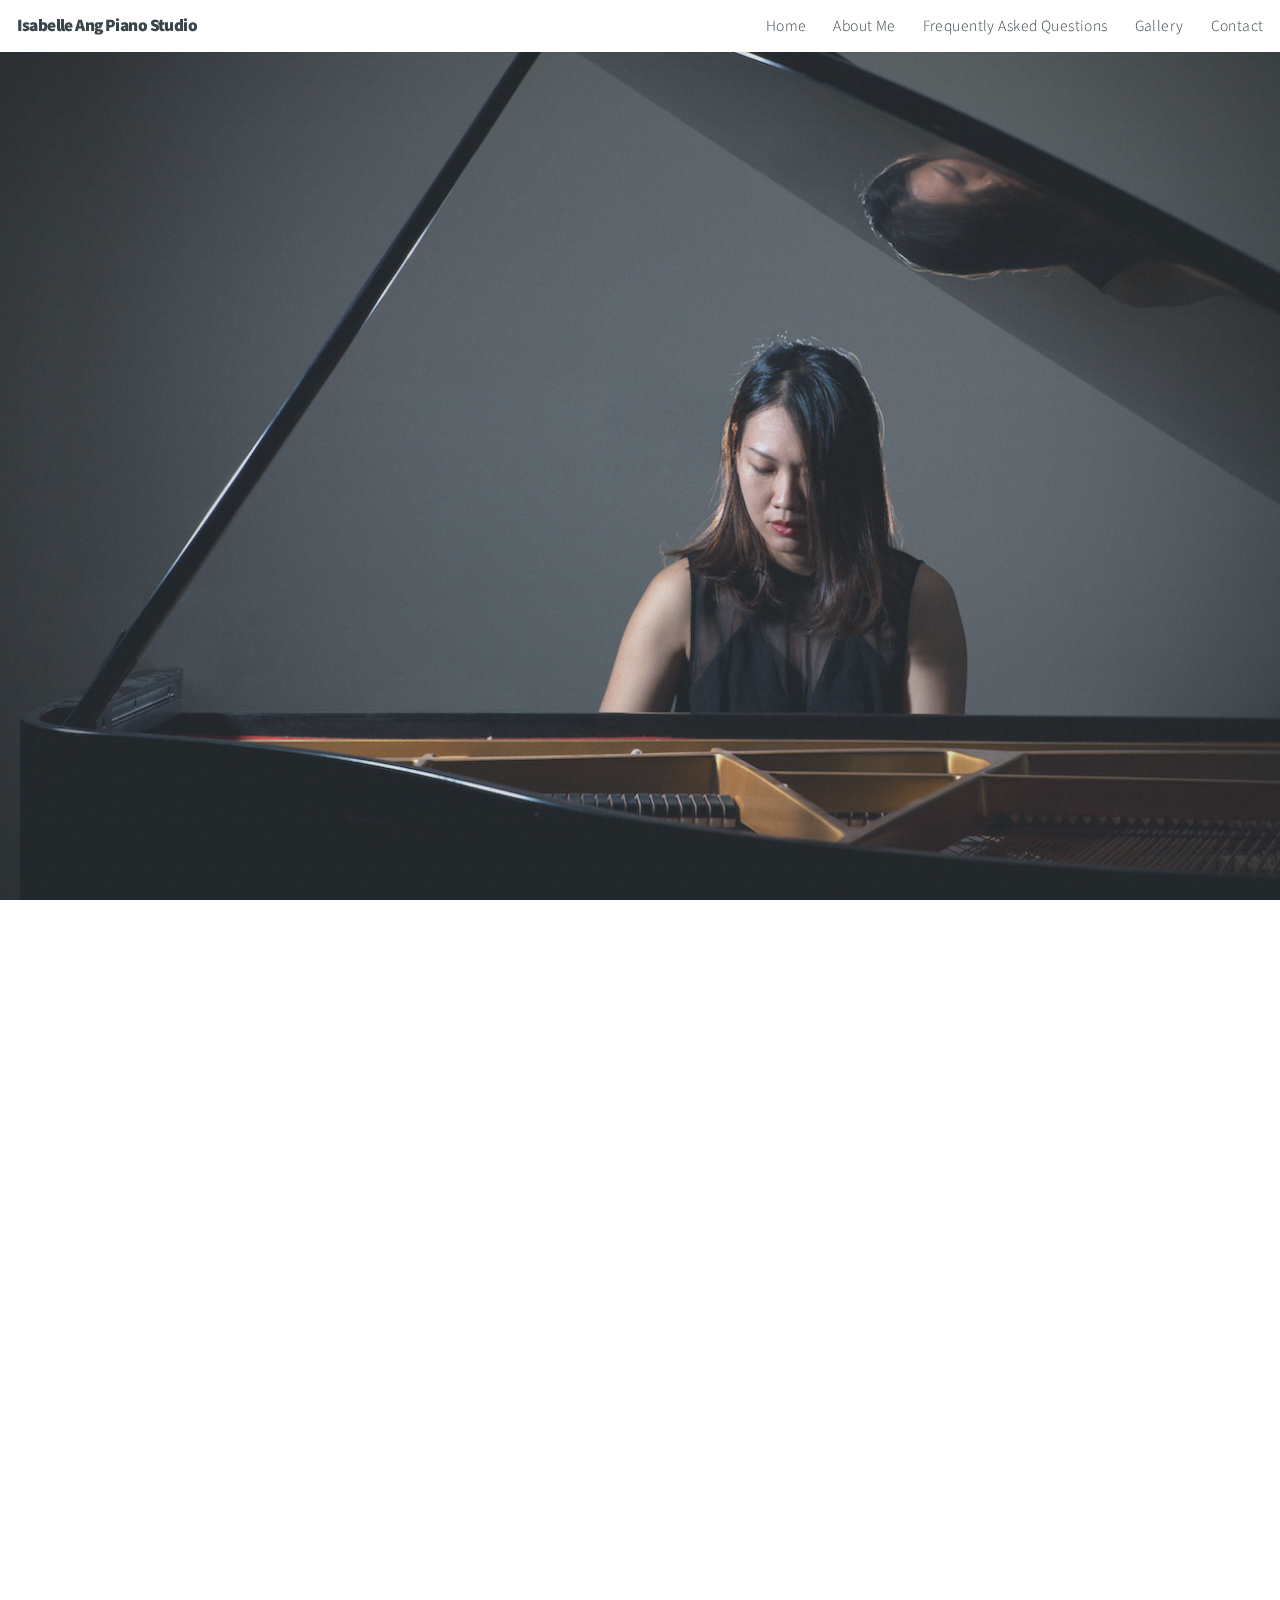
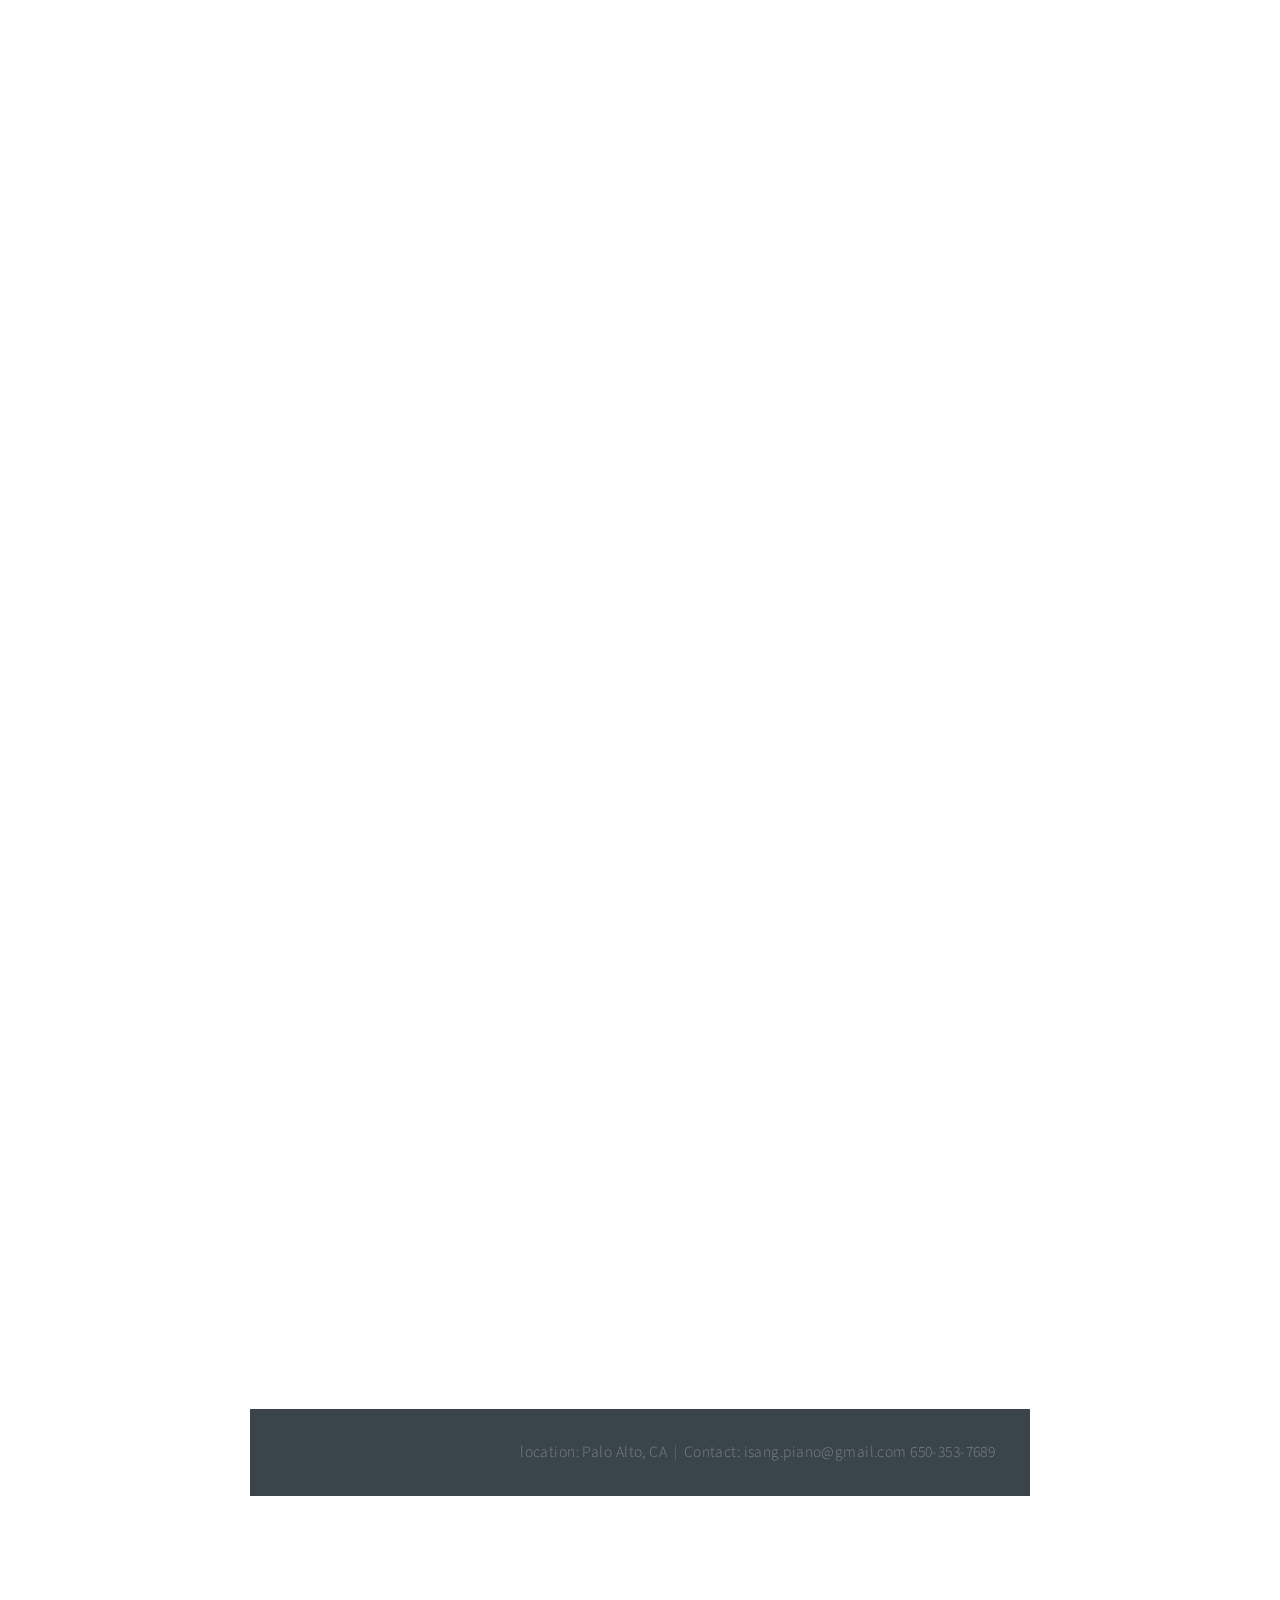
<file: index.html>
<!DOCTYPE HTML>
<!--
	Big Picture by HTML5 UP
	html5up.net | @ajlkn
	Free for personal and commercial use under the CCA 3.0 license (html5up.net/license)
-->
<html>
	<head>
		<meta name="description" content="Isabelle Ang Piano Studio. Locate in 
		Palo Alto, CA." />
		<title>Isabelle Ang Piano Studio</title>
		<meta charset="utf-8" />
		<meta name="viewport" content="width=device-width, initial-scale=1" />
		<!--[if lte IE 8]><script src="assets/js/ie/html5shiv.js"></script><![endif]-->
		<link rel="stylesheet" href="assets/css/main.css" />
		<!--[if lte IE 8]><link rel="stylesheet" href="assets/css/ie8.css" /><![endif]-->
		<!--[if lte IE 9]><link rel="stylesheet" href="assets/css/ie9.css" /><![endif]-->
	</head>
	<body>

		<!-- Header -->
			<header id="header">
				<h1>Isabelle Ang Piano Studio</h1>
				<nav>
					<ul>
						<li><a href="#intro">Home</a></li>
						<li><a href="#one">About Me</a></li>
						<li><a href="#two">Frequently Asked Questions</a></li>
						<li><a href="#work">Gallery</a></li>
						<li><a href="#contact">Contact</a></li>
					</ul>
				</nav>
			</header>

		<!-- Intro -->
			<section id="intro" class="main style1 dark fullscreen">
				<div class="content">
					<header>
						<!-- <h2> Welcome to Isabelle Ang Piano Studio at Palo Alto</h2> -->
						
					</header>
					<p></p>
					
					
 <iframe width="560" height="315" src="https://www.youtube.com/embed/UjYfrsbO3rc" frameborder="0" allowfullscreen></iframe>				
<!--	<footer>
						<a href="#one" class="button style2 down">More</a>
					</footer>
					-->
				</div>
			</section>
			

			
	
					
		<!-- One -->
			<section id="one" class="main style2 right dark fullscreen">
				<div class="content box style2">
					<header>
						<h2>About Me</h2>
					</header>
					<p>I am a dedicated and enthusiastic piano teacher with a Master degree in  Music Education and Piano Performance and over fifteen years of piano teaching experience. My piano studio offers private piano lessons to students of all ages/abilities in Palo Alto, California.

Under my teaching, students experience firsthand that music is a creative art as well as an interpretive art. They learn not only learn how to express themselves through artistic performances of various styles of music, but they also learn how to make their own music through improvisation and composition. If you are looking for top-quality musical instruction that will give the student a life-long understand and appreciation of music, you will find it here!
I’ve been offering comprehensive and affordable private lessons in Palo Alto since 2015. My job is a passion for me, and it brings me joy to be able to share this passion with my students. From day one, they learn important foundational techniques to help them boost their skills and self-esteem. Each one has a unique learning style, and it’s my duty to find out what that is and adapt my lessons accordingly. 
				<a href="#two" class="button style2 down anchored">Next</a>
			</section>

		<!-- Two -->
			<section id="two" class="main style2 left dark fullscreen">
				<div class="content box style2">
					<header>
						<h2>Frequently Asked Questions </h2>
					</header>
					<p>
<p style="font-size:24px;"> How long is your lesson? <p>
Lessons will be held once a week for 30 mins, 45 mins and 60 mins. Students should arrive on time and prepared with all music books needed for the lesson.
<p style="font-size:24px;"> Do you have specific teaching qualifications? <p>
I have a Master degree in Music Education from Penn State University, specialized in early childhood music education. I have a bachelor degree in piano performance from National Taiwan Normal University. I taught in elementary and middle school class before as a music teacher.
<p style="font-size:24px;"> Do you make up for lesson? <p>
When you register for lessons, your timeslot is reserved for you for the following quarter. In the event that student has to miss a lesson because of an emergency or illness, please contact me with as much advance notice as possible. Then a make-up lesson will be scheduled at the earliest possible date.
<p style="font-size:24px;"> What kind of piano is suitable? <p>
Acoustic piano is the best, either upright or grand. Some of my students also use digital piano.
<p style="font-size:24px;"> Do you have group class or studio recital? <p>
Yes, and it is an excited time for students! There will be a recital and studio group lesson offer every school year. Students are encouraged to participate to demonstrate their learning progress and to share their music with friends and family members.
<p style="font-size:24px;"> Please contact me if you have any questions.</p>
				</div>
				<a href="#work" class="button style2 down anchored">Next</a>
			</section>

		<!-- Work -->
			<section id="work" class="main style3 primary">
				<div class="content">
					<header>
						<h2>Gallery</h2>
						
						<p></p>

					<!-- Gallery  -->
						<div class="gallery">
							<article class="from-left">
								<a href="images/fulls/c1.jpg" class="image fit"><img src="images/fulls/c1.jpg"  alt="" /></a>
							</article>
							<article class="from-right">
								<a href="images/fulls/c2.jpg" class="image fit"><img src="images/fulls/c2.jpg" title="" alt="" /></a>
							</article>
							<article class="from-left">
								<a href="images/fulls/c3.jpg" class="image fit"><img src="images/fulls/c3.jpg" title="" alt="" /></a>
							</article>
							<article class="from-right">
								<a href="images/fulls/c4.jpg" class="image fit"><img src="images/fulls/c4.jpg" title="" alt="" /></a>
							</article>
							<article class="from-left">
								<a href="images/fulls/c5.jpg" class="image fit"><img src="images/fulls/c5.jpg" title="" alt="" /></a>
							</article>
							<article class="from-right">
								<a href="images/fulls/c6.jpg" class="image fit"><img src="images/fulls/c6.jpg" title="" alt="" /></a>
							</article>
							<article class="from-left">
								<a href="images/fulls/c7.jpg" class="image fit"><img src="images/fulls/c7.jpg" title="" alt="" /></a>
							</article>
							
							<article class="from-right">
								<a href="images/fulls/c8.jpg" class="image fit"><img src="images/fulls/c8.jpg" title="" alt="" /></a>
							</article>
							
							<article class="from-left">
								<a href="images/fulls/c9.jpg" class="image fit"><img src="images/fulls/c9.jpg" title="" alt="" /></a>
							</article>
							
							<article class="from-right">
								<a href="images/fulls/c10.jpg" class="image fit"><img src="images/fulls/c10.jpg" title="" alt="" /></a>
							</article>
						
							<article class="from-left">
								<a href="images/fulls/c11.jpg" class="image fit"><img src="images/fulls/c11.jpg" title="" alt="" /></a>
							</article>
						
							<article class="from-right">
								<a href="images/fulls/c12.jpg" class="image fit"><img src="images/fulls/c12.jpg" title="" alt="" /></a>
							</article>

						</div>

				</div>
			</section>

		<!-- Contact -->
			<section id="contact" class="main style3 secondary">
				<div class="content">
					<header>
						<p></p>
						<p></p>
						<p></p>
						<p></p>
					
						<h2><font color="white">Say Hello.<font></h2>

						<p><font color="white">You can reach me at isang.piano@gmail.com Tel: 650-353-7689<font></p>
						
						<p><p>
						<p><p>
											</header>
<!--					<div class="box">
						<form method="post" action="#">
							<div class="field half first"><input type="text" name="name" placeholder="Name" /></div>
							<div class="field half"><input type="email" name="email" placeholder="Email" /></div>
							<div class="field"><textarea name="message" placeholder="Message" rows="6"></textarea></div>
							<ul class="actions">
								<li><input type="submit" value="Send Message" /></li>
							</ul>
						</form>
					</div>
				</div>
			</section>
-->
		<!-- Footer -->
			<footer id="footer">



				<!-- Menu -->
					<ul class="menu">
						<li>location: Palo Alto, CA</li><li>Contact: isang.piano@gmail.com 650-353-7689</li>
					</ul>

			</footer>

		<!-- Scripts -->
			<script src="assets/js/jquery.min.js"></script>
			<script src="assets/js/jquery.poptrox.min.js"></script>
			<script src="assets/js/jquery.scrolly.min.js"></script>
			<script src="assets/js/jquery.scrollex.min.js"></script>
			<script src="assets/js/skel.min.js"></script>
			<script src="assets/js/util.js"></script>
			<!--[if lte IE 8]><script src="assets/js/ie/respond.min.js"></script><![endif]-->
			<script src="assets/js/main.js"></script>

	</body>
<!-- Global site tag (gtag.js) - Google Analytics -->
<script async src="https://www.googletagmanager.com/gtag/js?id=UA-112300754-1"></script>
<script>
  window.dataLayer = window.dataLayer || [];
  function gtag(){dataLayer.push(arguments);}
  gtag('js', new Date());

  gtag('config', 'UA-112300754-1');
</script>
</html>
</file>
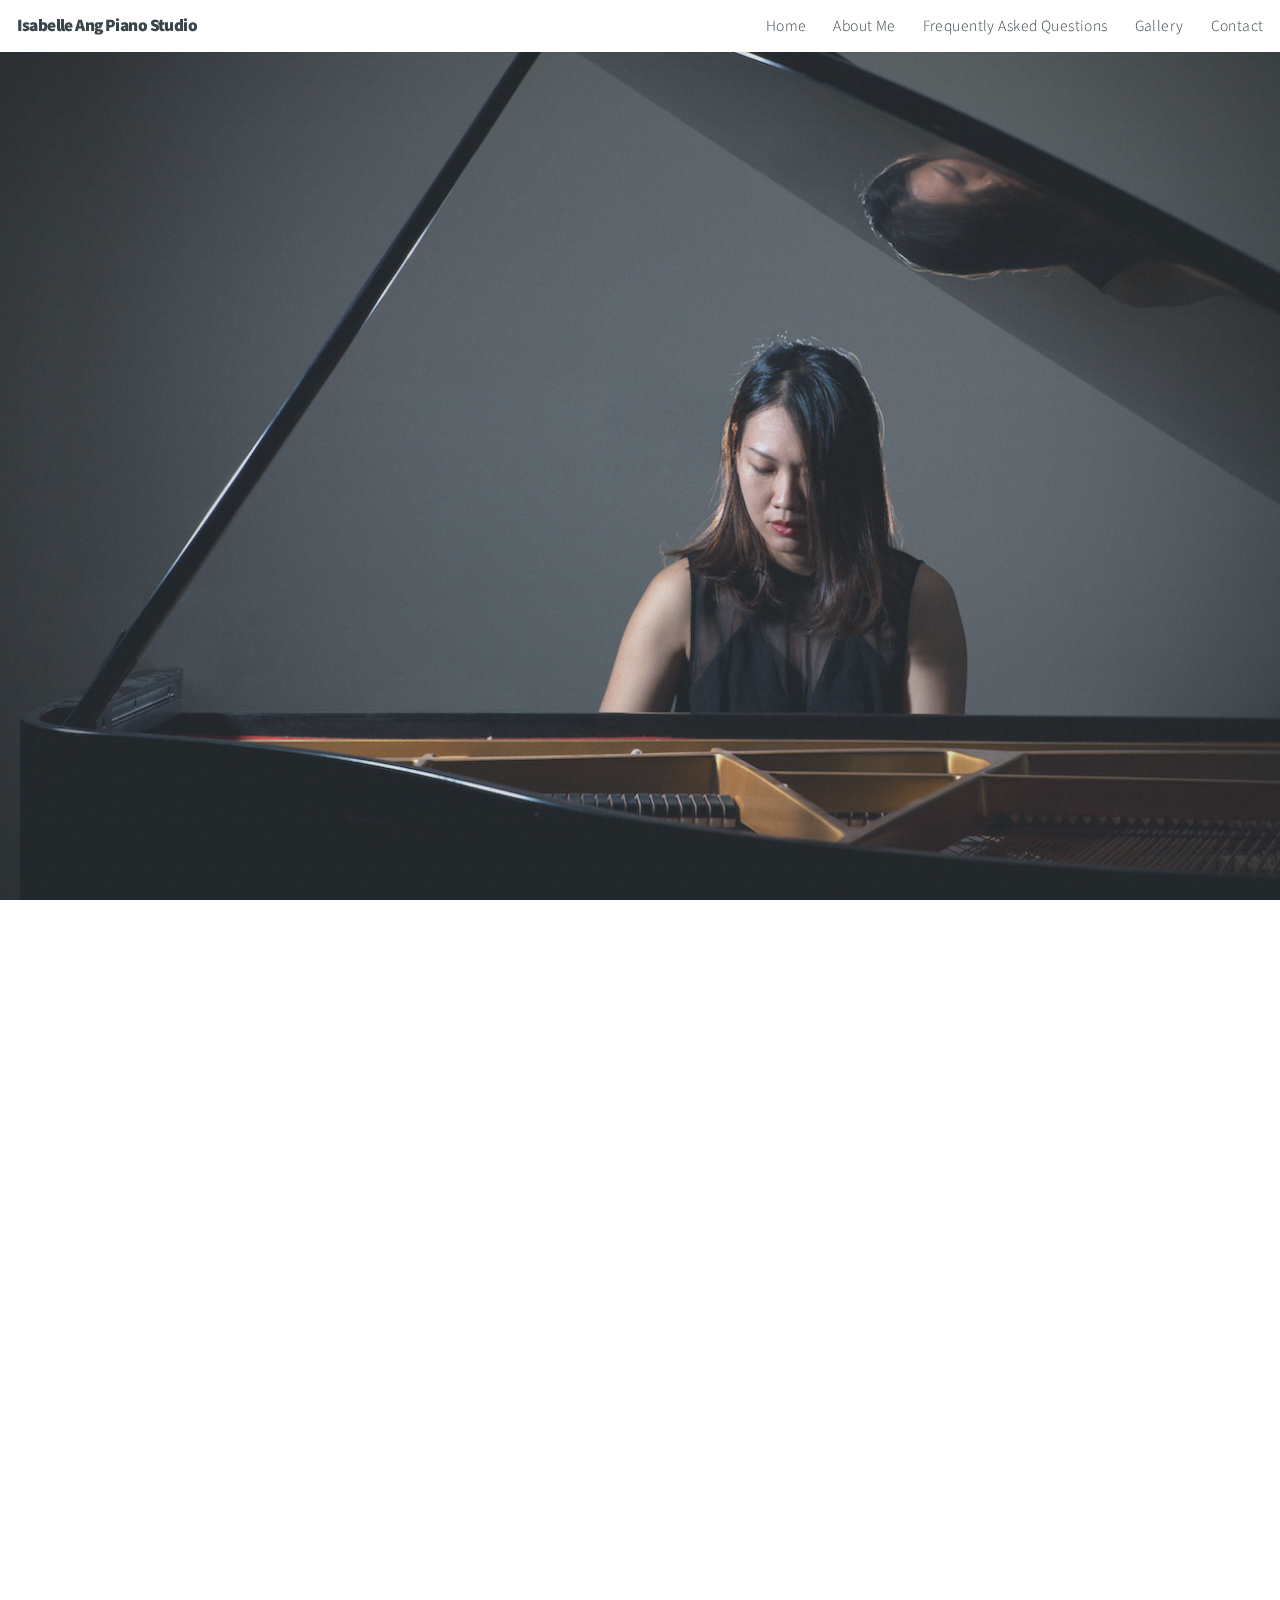
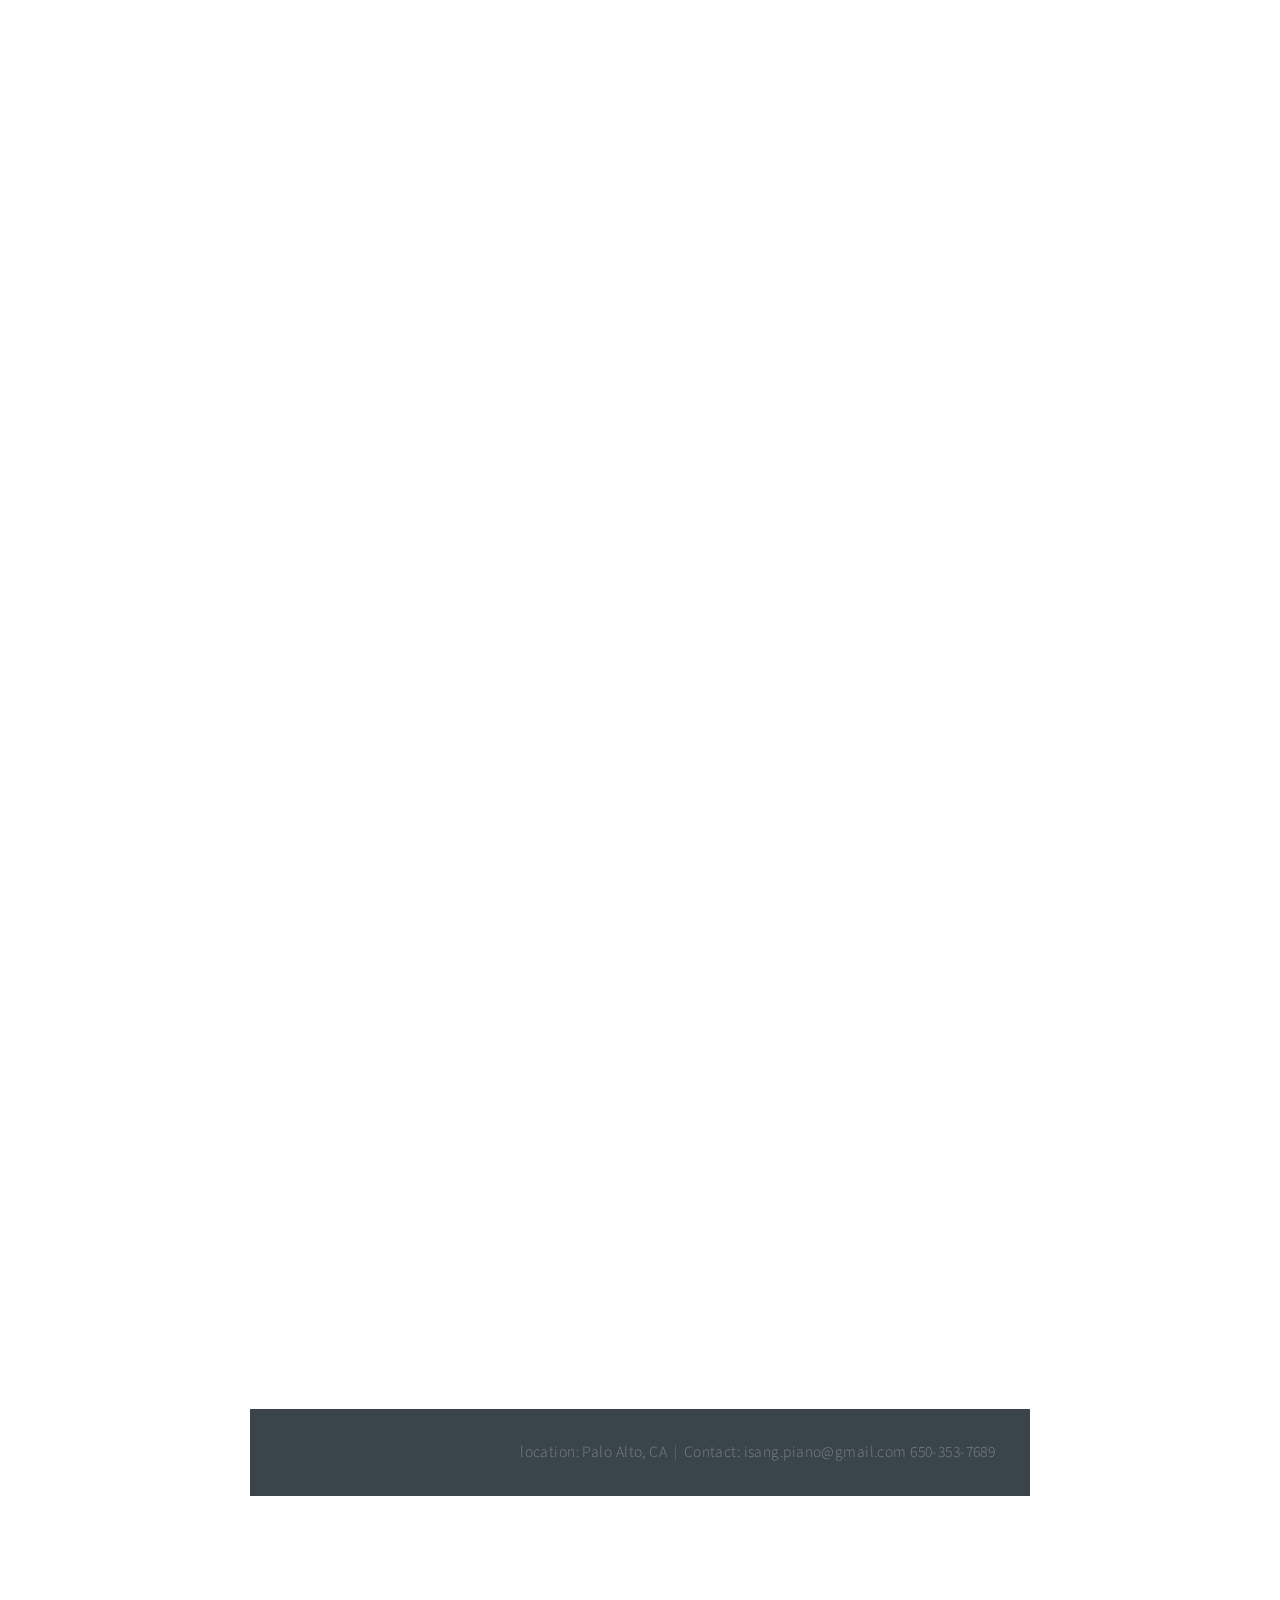
<file: index1.html>
<!DOCTYPE HTML>
<!--
	Big Picture by HTML5 UP
	html5up.net | @ajlkn
	Free for personal and commercial use under the CCA 3.0 license (html5up.net/license)
-->
<html>
	<head>
		<title>Isabelle Ang Piano Studio</title>
		<meta charset="utf-8" />
		<meta name="viewport" content="width=device-width, initial-scale=1" />
		<!--[if lte IE 8]><script src="assets/js/ie/html5shiv.js"></script><![endif]-->
		<link rel="stylesheet" href="assets/css/main.css" />
		<!--[if lte IE 8]><link rel="stylesheet" href="assets/css/ie8.css" /><![endif]-->
		<!--[if lte IE 9]><link rel="stylesheet" href="assets/css/ie9.css" /><![endif]-->
	</head>
	<body>

		<!-- Header -->
			<header id="header">
				<h1>Isabelle Ang Piano Studio</h1>
				<nav>
					<ul>
						<li><a href="#intro">Home</a></li>
						<li><a href="#one">About Me</a></li>
						<li><a href="#two">Frequently Asked Questions</a></li>
						<li><a href="#work">Gallery</a></li>
						<li><a href="#contact">Contact</a></li>
					</ul>
				</nav>
			</header>

		<!-- Intro -->
			<section id="intro" class="main style1 dark fullscreen">
				<div class="content">
					<header>
						<!-- <h2> Welcome to Isabelle Ang Piano Studio at Palo Alto</h2> -->
						
					</header>
					<p></p>
					
					
 <iframe width="560" height="315" src="https://www.youtube.com/embed/UjYfrsbO3rc" frameborder="0" allowfullscreen></iframe>				
<!--	<footer>
						<a href="#one" class="button style2 down">More</a>
					</footer>
					-->
				</div>
			</section>
			

			
	
					
		<!-- One -->
			<section id="one" class="main style2 right dark fullscreen">
				<div class="content box style2">
					<header>
						<h2>About Me</h2>
					</header>
					<p>I am a dedicated and enthusiastic piano teacher with a Master degree in  Music Education and Piano Performance and over fifteen years of piano teaching experience. My piano studio offers private piano lessons to students of all ages/abilities in Palo Alto, California.

Under my teaching, students experience firsthand that music is a creative art as well as an interpretive art. They learn not only learn how to express themselves through artistic performances of various styles of music, but they also learn how to make their own music through improvisation and composition. If you are looking for top-quality musical instruction that will give the student a life-long understand and appreciation of music, you will find it here!
I’ve been offering comprehensive and affordable private lessons in Palo Alto since 2015. My job is a passion for me, and it brings me joy to be able to share this passion with my students. From day one, they learn important foundational techniques to help them boost their skills and self-esteem. Each one has a unique learning style, and it’s my duty to find out what that is and adapt my lessons accordingly. 
				<a href="#two" class="button style2 down anchored">Next</a>
			</section>

		<!-- Two -->
			<section id="two" class="main style2 left dark fullscreen">
				<div class="content box style2">
					<header>
						<h2>Frequently Asked Questions </h2>
					</header>
					<p>
<p style="font-size:24px;"> How long is your lesson? <p>
Lessons will be held once a week for 30 mins, 45 mins and 60 mins. Students should arrive on time and prepared with all music books needed for the lesson.
<p style="font-size:24px;"> Do you have specific teaching qualifications? <p>
I have a Master degree in Music Education from Penn State University, specialized in early childhood music education. I have a bachelor degree in piano performance from National Taiwan Normal University. I taught in elementary and middle school class before as a music teacher.
<p style="font-size:24px;"> Do you make up for lesson? <p>
When you register for lessons, your timeslot is reserved for you for the following quarter. In the event that student has to miss a lesson because of an emergency or illness, please contact me with as much advance notice as possible. Then a make-up lesson will be scheduled at the earliest possible date.
<p style="font-size:24px;"> What kind of piano is suitable? <p>
Acoustic piano is the best, either upright or grand. Some of my students also use digital piano.
<p style="font-size:24px;"> Do you have group class or studio recital? <p>
Yes, and it is an excited time for students! There will be a recital and studio group lesson offer every school year. Students are encouraged to participate to demonstrate their learning progress and to share their music with friends and family members.
<p style="font-size:24px;"> Please contact me if you have any questions.</p>
				</div>
				<a href="#work" class="button style2 down anchored">Next</a>
			</section>

		<!-- Work -->
			<section id="work" class="main style3 primary">
				<div class="content">
					<header>
						<h2>Gallery</h2>
						
						<p></p>

					<!-- Gallery  -->
						<div class="gallery">
							<article class="from-left">
								<a href="images/fulls/c1.jpg" class="image fit"><img src="images/fulls/c1.jpg"  alt="" /></a>
							</article>
							<article class="from-right">
								<a href="images/fulls/c2.jpg" class="image fit"><img src="images/fulls/c2.jpg" title="" alt="" /></a>
							</article>
							<article class="from-left">
								<a href="images/fulls/c3.jpg" class="image fit"><img src="images/fulls/c3.jpg" title="" alt="" /></a>
							</article>
							<article class="from-right">
								<a href="images/fulls/c4.jpg" class="image fit"><img src="images/fulls/c4.jpg" title="" alt="" /></a>
							</article>
							<article class="from-left">
								<a href="images/fulls/c5.jpg" class="image fit"><img src="images/fulls/c5.jpg" title="" alt="" /></a>
							</article>
							<article class="from-right">
								<a href="images/fulls/c6.jpg" class="image fit"><img src="images/fulls/c6.jpg" title="" alt="" /></a>
							</article>
							<article class="from-right">
								<a href="images/fulls/c7.jpg" class="image fit"><img src="images/fulls/c7.jpg" title="" alt="" /></a>
							</article>
							<article class="from-right">
								<a href="images/fulls/c8.jpg" class="image fit"><img src="images/fulls/c8.jpg" title="" alt="" /></a>
							</article>
							</article>
							<article class="from-right">
								<a href="images/fulls/c9.jpg" class="image fit"><img src="images/fulls/c9.jpg" title="" alt="" /></a>
							</article>
							</article>
							<article class="from-right">
								<a href="images/fulls/c10.jpg" class="image fit"><img src="images/fulls/c10.jpg" title="" alt="" /></a>
							</article>
							</article>
							<article class="from-right">
								<a href="images/fulls/c11.jpg" class="image fit"><img src="images/fulls/c10.jpg" title="" alt="" /></a>
							</article>
							</article>
							<article class="from-right">
								<a href="images/fulls/c10.jpg" class="image fit"><img src="images/fulls/c10.jpg" title="" alt="" /></a>
							</article>

						</div>

				</div>
			</section>

		<!-- Contact -->
			<section id="contact" class="main style3 secondary">
				<div class="content">
					<header>
						<p></p>
						<p></p>
						<p></p>
						<p></p>
					
						<h2><font color="white">Say Hello.<font></h2>

						<p><font color="white">You can reach me at isang.piano@gmail.com Tel: 650-353-7689<font></p>
						
						<p><p>
						<p><p>
											</header>
<!--					<div class="box">
						<form method="post" action="#">
							<div class="field half first"><input type="text" name="name" placeholder="Name" /></div>
							<div class="field half"><input type="email" name="email" placeholder="Email" /></div>
							<div class="field"><textarea name="message" placeholder="Message" rows="6"></textarea></div>
							<ul class="actions">
								<li><input type="submit" value="Send Message" /></li>
							</ul>
						</form>
					</div>
				</div>
			</section>
-->
		<!-- Footer -->
			<footer id="footer">



				<!-- Menu -->
					<ul class="menu">
						<li>location: Palo Alto, CA</li><li>Contact: isang.piano@gmail.com 650-353-7689</li>
					</ul>

			</footer>

		<!-- Scripts -->
			<script src="assets/js/jquery.min.js"></script>
			<script src="assets/js/jquery.poptrox.min.js"></script>
			<script src="assets/js/jquery.scrolly.min.js"></script>
			<script src="assets/js/jquery.scrollex.min.js"></script>
			<script src="assets/js/skel.min.js"></script>
			<script src="assets/js/util.js"></script>
			<!--[if lte IE 8]><script src="assets/js/ie/respond.min.js"></script><![endif]-->
			<script src="assets/js/main.js"></script>

	</body>
</html>
</file>
<file: assets/css/ie8.css>
/*
	Big Picture by HTML5 UP
	html5up.net | @ajlkn
	Free for personal and commercial use under the CCA 3.0 license (html5up.net/license)
*/

/* Form */

	form input[type="text"],
	form input[type="email"],
	form input[type="password"],
	form select,
	form textarea {
		position: relative;
		-ms-behavior: url("assets/js/ie/PIE.htc");
		border: solid 1px;
	}

/* Button */

	input[type="button"],
	input[type="submit"],
	input[type="reset"],
	.button,
	button {
		position: relative;
		-ms-behavior: url("assets/js/ie/PIE.htc");
	}

		input[type="button"].down,
		input[type="submit"].down,
		input[type="reset"].down,
		.button.down,
		button.down {
			text-indent: 0;
		}

/* Footer */

	#footer {
		color: #fff;
	}

/* Intro */

	#intro {
		-ms-behavior: url("assets/js/ie/backgroundsize.min.htc");
		background: url("../../images/intro.jpg");
		background-size: cover;
	}

		#intro .content {
			position: relative;
			z-index: 1;
		}

		#intro:after {
			content: '';
			background: url("images/overlay.png");
			width: 100%;
			height: 100%;
			position: absolute;
			left: 0;
			top: 0;
		}

/* One */

	#one {
		-ms-behavior: url("assets/js/ie/backgroundsize.min.htc");
		background: url("../../images/one.jpg");
		background-size: cover;
	}

		#one .content {
			position: relative;
			z-index: 1;
		}

		#one.left:before, #one.right:after {
			content: '';
			background: url("images/overlay.png");
			width: 100%;
			height: 100%;
			position: absolute;
			left: 0;
			top: 0;
		}

/* Two */

	#two {
		-ms-behavior: url("assets/js/ie/backgroundsize.min.htc");
		background: url("../../images/two.jpg");
		background-size: cover;
	}

		#two .content {
			position: relative;
			z-index: 1;
		}

		#two.left:before, #two.right:after {
			content: '';
			background: url("images/overlay.png");
			width: 100%;
			height: 100%;
			position: absolute;
			left: 0;
			top: 0;
		}
</file>
<file: assets/css/ie9.css>
/*
	Big Picture by HTML5 UP
	html5up.net | @ajlkn
	Free for personal and commercial use under the CCA 3.0 license (html5up.net/license)
*/

/* Loader */

	body:before, body:after {
		display: none !important;
	}

/* Gallery */

	.gallery:after {
		content: '';
		display: block;
		clear: both;
	}

	.gallery article {
		float: left;
	}

/* Main */

	.main.fullscreen {
		min-height: 0;
	}

	.main.style1 > .content {
		margin: 0 auto;
	}

/* Poptrox */

	.poptrox-popup .loader {
		display: none !important;
	}
</file>
<file: assets/css/main.css>
@import url("https://fonts.googleapis.com/css?family=Source+Sans+Pro:300,900");
@import url("font-awesome.min.css");


/*
	Big Picture by HTML5 UP
	html5up.net | @ajlkn
	Free for personal and commercial use under the CCA 3.0 license (html5up.net/license)
*/

/* Reset */

	html, body, div, span, applet, object, iframe, h1, h2, h3, h4, h5, h6, p, blockquote, pre, a, abbr, acronym, address, big, cite, code, del, dfn, em, img, ins, kbd, q, s, samp, small, strike, strong, sub, sup, tt, var, b, u, i, center, dl, dt, dd, ol, ul, li, fieldset, form, label, legend, table, caption, tbody, tfoot, thead, tr, th, td, article, aside, canvas, details, embed, figure, figcaption, footer, header, hgroup, menu, nav, output, ruby, section, summary, time, mark, audio, video {
		margin: 0;
		padding: 0;
		border: 0;
		font-size: 100%;
		font: inherit;
		vertical-align: baseline;
	}

	article, aside, details, figcaption, figure, footer, header, hgroup, menu, nav, section {
		display: block;
	}

	body {
		line-height: 1;
	}

	ol, ul {
		list-style: none;
	}

	blockquote, q {
		quotes: none;
	}

	blockquote:before, blockquote:after, q:before, q:after {
		content: '';
		content: none;
	}

	table {
		border-collapse: collapse;
		border-spacing: 0;
	}

	body {
		-webkit-text-size-adjust: none;
	}

/* Box Model */

	*, *:before, *:after {
		-moz-box-sizing: border-box;
		-webkit-box-sizing: border-box;
		box-sizing: border-box;
	}

/* Basic */

	@-ms-viewport {
		width: device-width;
	}

	html {
		height: 100%;
	}

	body {
		background: #ffffff;
		height: 100%;
		min-width: 320px;
	}

		body.is-loading *, body.is-loading *:before, body.is-loading *:after {
			-moz-animation: none !important;
			-webkit-animation: none !important;
			-ms-animation: none !important;
			animation: none !important;
			-moz-transition: none !important;
			-webkit-transition: none !important;
			-ms-transition: none !important;
			transition: none !important;
		}

/* Spinner */

	@-moz-keyframes spinner-rotate {
		0% {
			-moz-transform: scale(1) rotate(0deg);
			-webkit-transform: scale(1) rotate(0deg);
			-ms-transform: scale(1) rotate(0deg);
			transform: scale(1) rotate(0deg);
		}

		100% {
			-moz-transform: scale(1) rotate(360deg);
			-webkit-transform: scale(1) rotate(360deg);
			-ms-transform: scale(1) rotate(360deg);
			transform: scale(1) rotate(360deg);
		}
	}

	@-webkit-keyframes spinner-rotate {
		0% {
			-moz-transform: scale(1) rotate(0deg);
			-webkit-transform: scale(1) rotate(0deg);
			-ms-transform: scale(1) rotate(0deg);
			transform: scale(1) rotate(0deg);
		}

		100% {
			-moz-transform: scale(1) rotate(360deg);
			-webkit-transform: scale(1) rotate(360deg);
			-ms-transform: scale(1) rotate(360deg);
			transform: scale(1) rotate(360deg);
		}
	}

	@-ms-keyframes spinner-rotate {
		0% {
			-moz-transform: scale(1) rotate(0deg);
			-webkit-transform: scale(1) rotate(0deg);
			-ms-transform: scale(1) rotate(0deg);
			transform: scale(1) rotate(0deg);
		}

		100% {
			-moz-transform: scale(1) rotate(360deg);
			-webkit-transform: scale(1) rotate(360deg);
			-ms-transform: scale(1) rotate(360deg);
			transform: scale(1) rotate(360deg);
		}
	}

	@keyframes spinner-rotate {
		0% {
			-moz-transform: scale(1) rotate(0deg);
			-webkit-transform: scale(1) rotate(0deg);
			-ms-transform: scale(1) rotate(0deg);
			transform: scale(1) rotate(0deg);
		}

		100% {
			-moz-transform: scale(1) rotate(360deg);
			-webkit-transform: scale(1) rotate(360deg);
			-ms-transform: scale(1) rotate(360deg);
			transform: scale(1) rotate(360deg);
		}
	}

/* Loader */

	@-moz-keyframes spinner-show {
		0% {
			opacity: 0;
		}

		100% {
			opacity: 1;
		}
	}

	@-webkit-keyframes spinner-show {
		0% {
			opacity: 0;
		}

		100% {
			opacity: 1;
		}
	}

	@-ms-keyframes spinner-show {
		0% {
			opacity: 0;
		}

		100% {
			opacity: 1;
		}
	}

	@keyframes spinner-show {
		0% {
			opacity: 0;
		}

		100% {
			opacity: 1;
		}
	}

	@-moz-keyframes spinner-hide {
		0% {
			-moz-transform: scale(1) rotate(0deg);
			-webkit-transform: scale(1) rotate(0deg);
			-ms-transform: scale(1) rotate(0deg);
			transform: scale(1) rotate(0deg);
			color: #e5e6e7;
			z-index: 100001;
		}

		99% {
			-moz-transform: scale(0.5) rotate(360deg);
			-webkit-transform: scale(0.5) rotate(360deg);
			-ms-transform: scale(0.5) rotate(360deg);
			transform: scale(0.5) rotate(360deg);
			color: #e5e6e7;
			z-index: 100001;
		}

		100% {
			-moz-transform: scale(0.5) rotate(360deg);
			-webkit-transform: scale(0.5) rotate(360deg);
			-ms-transform: scale(0.5) rotate(360deg);
			transform: scale(0.5) rotate(360deg);
			color: #e5e6e7;
			z-index: -1;
		}
	}

	@-webkit-keyframes spinner-hide {
		0% {
			-moz-transform: scale(1) rotate(0deg);
			-webkit-transform: scale(1) rotate(0deg);
			-ms-transform: scale(1) rotate(0deg);
			transform: scale(1) rotate(0deg);
			color: #e5e6e7;
			z-index: 100001;
		}

		99% {
			-moz-transform: scale(0.5) rotate(360deg);
			-webkit-transform: scale(0.5) rotate(360deg);
			-ms-transform: scale(0.5) rotate(360deg);
			transform: scale(0.5) rotate(360deg);
			color: #e5e6e7;
			z-index: 100001;
		}

		100% {
			-moz-transform: scale(0.5) rotate(360deg);
			-webkit-transform: scale(0.5) rotate(360deg);
			-ms-transform: scale(0.5) rotate(360deg);
			transform: scale(0.5) rotate(360deg);
			color: #e5e6e7;
			z-index: -1;
		}
	}

	@-ms-keyframes spinner-hide {
		0% {
			-moz-transform: scale(1) rotate(0deg);
			-webkit-transform: scale(1) rotate(0deg);
			-ms-transform: scale(1) rotate(0deg);
			transform: scale(1) rotate(0deg);
			color: #e5e6e7;
			z-index: 100001;
		}

		99% {
			-moz-transform: scale(0.5) rotate(360deg);
			-webkit-transform: scale(0.5) rotate(360deg);
			-ms-transform: scale(0.5) rotate(360deg);
			transform: scale(0.5) rotate(360deg);
			color: #e5e6e7;
			z-index: 100001;
		}

		100% {
			-moz-transform: scale(0.5) rotate(360deg);
			-webkit-transform: scale(0.5) rotate(360deg);
			-ms-transform: scale(0.5) rotate(360deg);
			transform: scale(0.5) rotate(360deg);
			color: #e5e6e7;
			z-index: -1;
		}
	}

	@keyframes spinner-hide {
		0% {
			-moz-transform: scale(1) rotate(0deg);
			-webkit-transform: scale(1) rotate(0deg);
			-ms-transform: scale(1) rotate(0deg);
			transform: scale(1) rotate(0deg);
			color: #e5e6e7;
			z-index: 100001;
		}

		99% {
			-moz-transform: scale(0.5) rotate(360deg);
			-webkit-transform: scale(0.5) rotate(360deg);
			-ms-transform: scale(0.5) rotate(360deg);
			transform: scale(0.5) rotate(360deg);
			color: #e5e6e7;
			z-index: 100001;
		}

		100% {
			-moz-transform: scale(0.5) rotate(360deg);
			-webkit-transform: scale(0.5) rotate(360deg);
			-ms-transform: scale(0.5) rotate(360deg);
			transform: scale(0.5) rotate(360deg);
			color: #e5e6e7;
			z-index: -1;
		}
	}

	@-moz-keyframes overlay-hide {
		0% {
			opacity: 1;
			z-index: 100000;
		}

		15% {
			opacity: 1;
			z-index: 100000;
		}

		99% {
			opacity: 0;
			z-index: 100000;
		}

		100% {
			opacity: 0;
			z-index: -1;
		}
	}

	@-webkit-keyframes overlay-hide {
		0% {
			opacity: 1;
			z-index: 100000;
		}

		15% {
			opacity: 1;
			z-index: 100000;
		}

		99% {
			opacity: 0;
			z-index: 100000;
		}

		100% {
			opacity: 0;
			z-index: -1;
		}
	}

	@-ms-keyframes overlay-hide {
		0% {
			opacity: 1;
			z-index: 100000;
		}

		15% {
			opacity: 1;
			z-index: 100000;
		}

		99% {
			opacity: 0;
			z-index: 100000;
		}

		100% {
			opacity: 0;
			z-index: -1;
		}
	}

	@keyframes overlay-hide {
		0% {
			opacity: 1;
			z-index: 100000;
		}

		15% {
			opacity: 1;
			z-index: 100000;
		}

		99% {
			opacity: 0;
			z-index: 100000;
		}

		100% {
			opacity: 0;
			z-index: -1;
		}
	}

	body {
		text-decoration: none;
	}

		body:before {
			-moz-animation: spinner-show 1.5s 1 0.25s ease forwards, spinner-hide 0.25s ease-in-out forwards !important;
			-webkit-animation: spinner-show 1.5s 1 0.25s ease forwards, spinner-hide 0.25s ease-in-out forwards !important;
			-ms-animation: spinner-show 1.5s 1 0.25s ease forwards, spinner-hide 0.25s ease-in-out forwards !important;
			animation: spinner-show 1.5s 1 0.25s ease forwards, spinner-hide 0.25s ease-in-out forwards !important;
			-moz-transform-origin: 50% 50%;
			-webkit-transform-origin: 50% 50%;
			-ms-transform-origin: 50% 50%;
			transform-origin: 50% 50%;
			-moz-osx-font-smoothing: grayscale;
			-webkit-font-smoothing: antialiased;
			font-family: FontAwesome;
			font-style: normal;
			font-weight: normal;
			text-transform: none !important;
			color: #e5e6e7;
			content: '\f1ce';
			cursor: default;
			display: block;
			font-size: 2em;
			height: 2em;
			left: 50%;
			line-height: 2em;
			margin: -1em 0 0 -1em;
			opacity: 0;
			position: fixed;
			text-align: center;
			top: 50%;
			width: 2em;
			z-index: -1;
		}

		body:after {
			-moz-animation: overlay-hide 1.5s ease-in forwards !important;
			-webkit-animation: overlay-hide 1.5s ease-in forwards !important;
			-ms-animation: overlay-hide 1.5s ease-in forwards !important;
			animation: overlay-hide 1.5s ease-in forwards !important;
			background: #ffffff;
			content: '';
			display: block;
			height: 100%;
			left: 0;
			opacity: 0;
			position: fixed;
			top: 0;
			width: 100%;
			z-index: -1;
		}

		body.is-loading:before {
			-moz-animation: spinner-show 1.5s 1 0.25s ease forwards, spinner-rotate 0.75s infinite linear !important;
			-webkit-animation: spinner-show 1.5s 1 0.25s ease forwards, spinner-rotate 0.75s infinite linear !important;
			-ms-animation: spinner-show 1.5s 1 0.25s ease forwards, spinner-rotate 0.75s infinite linear !important;
			animation: spinner-show 1.5s 1 0.25s ease forwards, spinner-rotate 0.75s infinite linear !important;
			z-index: 100001;
		}

		body.is-loading:after {
			-moz-animation: none !important;
			-webkit-animation: none !important;
			-ms-animation: none !important;
			animation: none !important;
			opacity: 1;
			z-index: 100000;
		}

	@media (-webkit-min-device-pixel-ratio: 2) {

		body:before {
			line-height: 2.025em;
		}

	}

/* Type */

	body, input, textarea, select {
		font-family: "Source Sans Pro", "sans-serif";
		font-weight: 300;
		font-size: 18pt;
		line-height: 1.75em;
		color: #39454b;
		letter-spacing: 0.025em;
	}

		@media screen and (max-width: 1920px) {

			body, input, textarea, select {
				font-size: 17pt;
			}

		}

		@media screen and (max-width: 1680px) {

			body, input, textarea, select {
				font-size: 15pt;
			}

		}

		@media screen and (max-width: 1280px) {

			body, input, textarea, select {
				font-size: 13pt;
			}

		}

		@media screen and (max-width: 1000px) {

			body, input, textarea, select {
				font-size: 13pt;
			}

		}

		@media screen and (max-width: 736px) {

			body, input, textarea, select {
				font-size: 12pt;
				line-height: 1.5em;
			}

		}

	h1, h2, h3, h4, h5, h6 {
		font-weight: 900;
		color: inherit;
		letter-spacing: -0.0325em;
	}

		h1 a, h2 a, h3 a, h4 a, h5 a, h6 a {
			color: inherit;
			text-decoration: none;
		}

	h2 {
		font-size: 2.25em;
		line-height: 1.25em;
		letter-spacing: -0.05em;
	}

	@media screen and (max-width: 736px) {

		h2 {
			font-size: 1.5em;
		}

	}

	strong, b {
		font-weight: 900;
		color: inherit;
	}

	em, i {
		font-style: italic;
	}

	a {
		-moz-transition: color 0.2s ease-in-out;
		-webkit-transition: color 0.2s ease-in-out;
		-ms-transition: color 0.2s ease-in-out;
		transition: color 0.2s ease-in-out;
		color: #98c593;
	}

	sub {
		position: relative;
		top: 0.5em;
		font-size: 0.8em;
	}

	sup {
		position: relative;
		top: -0.5em;
		font-size: 0.8em;
	}

	hr {
		border: 0;
		border-top: solid 1px #e5e6e7;
	}

	blockquote {
		border-left: solid 0.5em #e5e6e7;
		padding: 1em 0 1em 2em;
		font-style: italic;
	}

	p, ul, ol, dl, table {
		margin-bottom: 1em;
	}

/* Box */

	.box {
		background: #ffffff;
		color: #39454b;
		padding: 2em;
	}

		.box > :last-child {
			margin-bottom: 0;
		}

		.box.style2 {
			padding: 3.5em 2.5em 3.5em 2.5em;
		}

		@media screen and (max-width: 736px) {

			.box {
				padding: 1em;
			}

				.box.style2 {
					padding: 1.5em 1.25em 1.5em 1.25em;
					background-color: rgba(255, 255, 255, 0.9);
				}

		}

/* Button */

	input[type="button"],
	input[type="submit"],
	input[type="reset"],
	.button,
	button {
		-moz-appearance: none;
		-webkit-appearance: none;
		-ms-appearance: none;
		appearance: none;
		-moz-transition: background-color 0.2s ease-in-out;
		-webkit-transition: background-color 0.2s ease-in-out;
		-ms-transition: background-color 0.2s ease-in-out;
		transition: background-color 0.2s ease-in-out;
		background-color: #98c593;
		border: 0;
		border-radius: 3.5em;
		color: #ffffff;
		cursor: pointer;
		display: inline-block;
		height: 3.5em;
		line-height: 3.5em;
		outline: 0;
		padding: 0 2em 0 2em;
		position: relative;
		text-align: center;
		text-decoration: none;
	}

		input[type="button"].down,
		input[type="submit"].down,
		input[type="reset"].down,
		.button.down,
		button.down {
			width: 5em;
			height: 5em;
			line-height: 4.5em;
			padding: 0;
			background-image: url("images/dark-arrow.svg");
			background-position: center center;
			background-repeat: no-repeat;
			text-indent: -10em;
			overflow: hidden;
		}

			input[type="button"].down.anchored,
			input[type="submit"].down.anchored,
			input[type="reset"].down.anchored,
			.button.down.anchored,
			button.down.anchored {
				bottom: 0;
				border-bottom: 0;
				border-radius: 3em 3em 0 0;
				height: 4.5em;
				margin-left: -2.5em;
			}

		input[type="button"].anchored,
		input[type="submit"].anchored,
		input[type="reset"].anchored,
		.button.anchored,
		button.anchored {
			position: absolute;
			left: 50%;
		}

		input[type="button"]:hover,
		input[type="submit"]:hover,
		input[type="reset"]:hover,
		.button:hover,
		button:hover {
			background-color: #a8cea4;
		}

		input[type="button"]:active,
		input[type="submit"]:active,
		input[type="reset"]:active,
		.button:active,
		button:active {
			background-color: #88bc82;
		}

		input[type="button"].style2,
		input[type="submit"].style2,
		input[type="reset"].style2,
		.button.style2,
		button.style2 {
			background-color: transparent;
			border: solid 2px #e5e6e7;
			color: inherit;
		}

			input[type="button"].style2:hover,
			input[type="submit"].style2:hover,
			input[type="reset"].style2:hover,
			.button.style2:hover,
			button.style2:hover {
				background-color: rgba(229, 230, 231, 0.25);
			}

			input[type="button"].style2:active,
			input[type="submit"].style2:active,
			input[type="reset"].style2:active,
			.button.style2:active,
			button.style2:active {
				background-color: rgba(229, 230, 231, 0.375);
			}

			input[type="button"].style2.down,
			input[type="submit"].style2.down,
			input[type="reset"].style2.down,
			.button.style2.down,
			button.style2.down {
				background-image: url("images/arrow.svg");
			}

/* Form */

	form {
		margin: 0 0 2em 0;
	}

		form .field {
			margin: 0 0 1.5em 0;
		}

			form .field.half {
				width: 50%;
				float: left;
				padding: 0 0 0 0.75em;
			}

				form .field.half.first {
					padding: 0 0.75em 0 0;
				}

		form > .actions {
			margin: 1.5em 0 0 0 !important;
		}

		@media screen and (max-width: 736px) {

			form .field {
				margin: 0 0 1em 0;
			}

				form .field.half {
					padding: 0 0 0 0.5em;
				}

					form .field.half.first {
						padding: 0 0.5em 0 0;
					}

			form > .actions {
				margin: 1em 0 0 0 !important;
			}

		}

		@media screen and (max-width: 480px) {

			form .field.half {
				width: 100%;
				float: none;
				padding: 0;
			}

				form .field.half.first {
					padding: 0;
				}

		}

	label {
		display: block;
	}

	input[type="text"],
	input[type="password"],
	input[type="email"],
	input[type="tel"],
	input[type="search"],
	input[type="url"],
	select,
	textarea {
		-moz-appearance: none;
		-webkit-appearance: none;
		-ms-appearance: none;
		appearance: none;
		-moz-transition: border-color 0.2s ease-in-out, color 0.2s ease-in-out;
		-webkit-transition: border-color 0.2s ease-in-out, color 0.2s ease-in-out;
		-ms-transition: border-color 0.2s ease-in-out, color 0.2s ease-in-out;
		transition: border-color 0.2s ease-in-out, color 0.2s ease-in-out;
		color: #39454b;
		display: block;
		width: 100%;
		padding: 0.65em 0.75em;
		background: none;
		border: solid 2px #e5e6e7;
		color: inherit;
		border-radius: 0.5em;
		outline: none;
	}

		input[type="text"]:focus,
		input[type="password"]:focus,
		input[type="email"]:focus,
		input[type="tel"]:focus,
		input[type="search"]:focus,
		input[type="url"]:focus,
		select:focus,
		textarea:focus {
			border-color: #9ac8e9;
		}

	input[type="text"],
	input[type="password"],
	input[type="email"],
	input[type="tel"],
	input[type="search"],
	input[type="url"],
	select {
		line-height: 1.35em;
	}

	textarea {
		min-height: 8em;
	}

	::-moz-focus-inner {
		border: 0;
	}

	::-webkit-input-placeholder {
		opacity: 0.375;
	}

	:-moz-placeholder {
		opacity: 0.375;
	}

	::-moz-placeholder {
		opacity: 0.375;
	}

	:-ms-input-placeholder {
		opacity: 0.375;
	}

	.formerize-placeholder {
		opacity: 0.375;
	}

/* Icon */

	.icon {
		text-decoration: none;
	}

		.icon:before {
			display: inline-block;
			font-family: FontAwesome;
			font-size: 1.25em;
			text-decoration: none;
			font-style: normal;
			font-weight: normal;
			line-height: 1;
			-webkit-font-smoothing: antialiased;
			-moz-osx-font-smoothing: grayscale;
		}

		.icon > .label {
			display: none;
		}

/* Image */

	.image {
		position: relative;
		display: inline-block;
	}

		.image:before {
			content: '';
			position: absolute;
			left: 0;
			top: 0;
			width: 100%;
			height: 100%;
			background: url("images/overlay.png");
		}

		.image img {
			display: block;
			width: 100%;
		}

		.image.featured {
			display: block;
			width: 100%;
			margin: 0 0 2em 0;
		}

		.image.fit {
			display: block;
			width: 100%;
		}

		.image.left {
			float: left;
			margin: 0 2em 2em 0;
		}

		.image.centered {
			display: block;
			margin: 0 0 2em 0;
		}

			.image.centered img {
				margin: 0 auto;
				width: auto;
			}

/* List */

	ul.default {
		list-style: disc;
		padding-left: 1em;
	}

		ul.default li {
			padding-left: 0.5em;
		}

	ul.icons {
		cursor: default;
	}

		ul.icons li {
			display: inline-block;
		}

		ul.icons a {
			display: inline-block;
			width: 2em;
			height: 2em;
			line-height: 2em;
			text-align: center;
			border: 0;
		}

	ul.menu {
		cursor: default;
	}

		ul.menu li {
			display: inline-block;
			line-height: 1em;
			border-left: solid 1px #e5e6e7;
			padding: 0 0 0 0.5em;
			margin: 0 0 0 0.5em;
		}

			ul.menu li:first-child {
				border-left: 0;
				padding-left: 0;
				margin-left: 0;
			}

	ul.actions {
		cursor: default;
	}

		ul.actions li {
			display: inline-block;
			margin: 0 0 0 0.5em;
		}

			ul.actions li:first-child {
				margin-left: 0;
			}

	ol.default {
		list-style: decimal;
		padding-left: 1.25em;
	}

		ol.default li {
			padding-left: 0.25em;
		}

/* Sections/Article */

	header {
		margin-bottom: 1em;
	}

		header p {
			display: block;
			margin: 1em 0 0 0;
			padding: 0 0 0.5em 0;
		}

	footer {
		margin-top: 2em;
	}

/* Table */

	table {
		width: 100%;
	}

		table.default {
			width: 100%;
		}

			table.default tbody tr:nth-child(2n+2) {
				background: rgba(229, 230, 231, 0.5);
			}

			table.default td {
				padding: 0.5em 1em 0.5em 1em;
			}

			table.default th {
				text-align: left;
				font-weight: 900;
				padding: 0.5em 1em 0.5em 1em;
			}

			table.default thead {
				background: #39454b;
				color: #ffffff;
			}

			table.default tfoot {
				background: #e5e6e7;
			}

/* Poptrox */

	.poptrox-popup {
		-moz-box-sizing: content-box;
		-webkit-box-sizing: content-box;
		-ms-box-sizing: content-box;
		box-sizing: content-box;
		background: #fff;
		padding-bottom: 3em;
		box-shadow: 0 0.1em 0.15em 0 rgba(0, 0, 0, 0.15);
	}

		.poptrox-popup .loader {
			position: absolute;
			top: 50%;
			left: 50%;
			margin: -1em 0 0 -1em;
			width: 2em;
			height: 2em;
			display: block;
			font-size: 2em;
		}

			.poptrox-popup .loader:before {
				-moz-animation: spinner-rotate 0.75s infinite linear !important;
				-webkit-animation: spinner-rotate 0.75s infinite linear !important;
				-ms-animation: spinner-rotate 0.75s infinite linear !important;
				animation: spinner-rotate 0.75s infinite linear !important;
				-moz-osx-font-smoothing: grayscale;
				-webkit-font-smoothing: antialiased;
				font-family: FontAwesome;
				font-style: normal;
				font-weight: normal;
				text-transform: none !important;
				color: #e5e6e7;
				content: '\f1ce';
				cursor: default;
				display: block;
				height: 2em;
				left: 0;
				line-height: 2em;
				position: absolute;
				text-align: center;
				top: 0;
				width: 2em;
			}

		.poptrox-popup .caption {
			position: absolute;
			bottom: 0;
			left: 0;
			background: #ffffff;
			width: 100%;
			height: 3em;
			line-height: 2.8em;
			text-align: center;
			cursor: default;
			z-index: 1;
			font-size: 0.9em;
		}

		.poptrox-popup .nav-next,
		.poptrox-popup .nav-previous {
			-moz-transition: opacity 0.2s ease-in-out;
			-webkit-transition: opacity 0.2s ease-in-out;
			-ms-transition: opacity 0.2s ease-in-out;
			transition: opacity 0.2s ease-in-out;
			position: absolute;
			top: 0;
			width: 50%;
			height: 100%;
			opacity: 0;
			cursor: pointer;
			background: rgba(0, 0, 0, 0.01);
			-webkit-tap-highlight-color: rgba(255, 255, 255, 0);
		}

		.poptrox-popup .nav-next:before,
		.poptrox-popup .nav-previous:before {
			content: '';
			position: absolute;
			width: 96px;
			height: 64px;
			background: url("images/poptrox-nav.svg");
			top: calc(50% - 1.5em);
			margin: -32px 0 0 0;
		}

		.poptrox-popup:hover .nav-next,
		.poptrox-popup:hover .nav-previous {
			opacity: 0.5;
		}

		.poptrox-popup:hover .nav-next:hover,
		.poptrox-popup:hover .nav-previous:hover {
			opacity: 1.0;
		}

		.poptrox-popup .nav-previous:before {
			-moz-transform: scaleX(-1);
			-webkit-transform: scaleX(-1);
			-ms-transform: scaleX(-1);
			transform: scaleX(-1);
			-ms-filter: "FlipH";
			filter: FlipH;
		}

		.poptrox-popup .nav-next {
			right: 0;
		}

			.poptrox-popup .nav-next:before {
				right: 0;
			}

		.poptrox-popup .nav-previous {
			left: 0;
		}

			.poptrox-popup .nav-previous:before {
				left: 0;
			}

		.poptrox-popup .closer {
			-moz-transition: opacity 0.2s ease-in-out;
			-webkit-transition: opacity 0.2s ease-in-out;
			-ms-transition: opacity 0.2s ease-in-out;
			transition: opacity 0.2s ease-in-out;
			position: absolute;
			top: 0;
			right: 0;
			width: 64px;
			height: 64px;
			text-indent: -9999px;
			z-index: 2;
			opacity: 0;
			-webkit-tap-highlight-color: rgba(255, 255, 255, 0);
		}

			.poptrox-popup .closer:before {
				content: '';
				display: block;
				position: absolute;
				right: 16px;
				top: 16px;
				width: 40px;
				height: 40px;
				border-radius: 100%;
				box-shadow: inset 0 0 0 2px #fff;
				background: url("images/poptrox-closer.svg") center center;
				color: #ffffff !important;
			}

		.poptrox-popup:hover .closer {
			opacity: 0.5;
		}

			.poptrox-popup:hover .closer:hover {
				opacity: 1.0;
			}

		body.is-touch .poptrox-popup .nav-next,
		body.is-touch .poptrox-popup .nav-previous,
		body.is-touch .poptrox-popup .closer {
			opacity: 1.0 !important;
		}

		@media screen and (max-width: 736px) {

			.poptrox-popup .nav-next:before,
			.poptrox-popup .nav-previous:before {
				width: 48px;
				height: 32px;
				background-size: contain;
				margin: -16px 0 0 0;
			}

			.poptrox-popup .closer:before {
				right: 12px;
				top: 12px;
				width: 20px;
				height: 20px;
				box-shadow: inset 0 0 0 1px #fff;
				background-size: contain;
				opacity: 0.65;
			}

		}

/* Gallery */

	.gallery {
		display: -moz-flex;
		display: -webkit-flex;
		display: -ms-flex;
		display: flex;
		-moz-flex-wrap: wrap;
		-webkit-flex-wrap: wrap;
		-ms-flex-wrap: wrap;
		flex-wrap: wrap;
		width: 45em;
		max-width: 100%;
		margin: 0 auto 2em auto;
	}

		.gallery article {
			-moz-transition: -moz-transform 1s ease, opacity 1s ease;
			-webkit-transition: -webkit-transform 1s ease, opacity 1s ease;
			-ms-transition: -ms-transform 1s ease, opacity 1s ease;
			transition: transform 1s ease, opacity 1s ease;
			-moz-transform: translateX(0);
			-webkit-transform: translateX(0);
			-ms-transform: translateX(0);
			transform: translateX(0);
			width: 50%;
			position: relative;
			opacity: 1.0;
		}

			.gallery article .image {
				margin: 0;
				display: block;
			}

			.gallery article:nth-last-child(1n) {
				-moz-transition-delay: 0.05s;
				-webkit-transition-delay: 0.05s;
				-ms-transition-delay: 0.05s;
				transition-delay: 0.05s;
			}

			.gallery article:nth-last-child(2n) {
				-moz-transition-delay: 0.05s;
				-webkit-transition-delay: 0.05s;
				-ms-transition-delay: 0.05s;
				transition-delay: 0.05s;
			}

			.gallery article:nth-last-child(2n) {
				-moz-transition-delay: 0.1s;
				-webkit-transition-delay: 0.1s;
				-ms-transition-delay: 0.1s;
				transition-delay: 0.1s;
			}

			.gallery article:nth-last-child(3n) {
				-moz-transition-delay: 0.1s;
				-webkit-transition-delay: 0.1s;
				-ms-transition-delay: 0.1s;
				transition-delay: 0.1s;
			}

			.gallery article:nth-last-child(3n) {
				-moz-transition-delay: 0.15s;
				-webkit-transition-delay: 0.15s;
				-ms-transition-delay: 0.15s;
				transition-delay: 0.15s;
			}

			.gallery article:nth-last-child(4n) {
				-moz-transition-delay: 0.15s;
				-webkit-transition-delay: 0.15s;
				-ms-transition-delay: 0.15s;
				transition-delay: 0.15s;
			}

			.gallery article:nth-last-child(4n) {
				-moz-transition-delay: 0.2s;
				-webkit-transition-delay: 0.2s;
				-ms-transition-delay: 0.2s;
				transition-delay: 0.2s;
			}

			.gallery article:nth-last-child(5n) {
				-moz-transition-delay: 0.2s;
				-webkit-transition-delay: 0.2s;
				-ms-transition-delay: 0.2s;
				transition-delay: 0.2s;
			}

			.gallery article:nth-last-child(5n) {
				-moz-transition-delay: 0.25s;
				-webkit-transition-delay: 0.25s;
				-ms-transition-delay: 0.25s;
				transition-delay: 0.25s;
			}

			.gallery article:nth-last-child(6n) {
				-moz-transition-delay: 0.25s;
				-webkit-transition-delay: 0.25s;
				-ms-transition-delay: 0.25s;
				transition-delay: 0.25s;
			}

			.gallery article:nth-last-child(6n) {
				-moz-transition-delay: 0.3s;
				-webkit-transition-delay: 0.3s;
				-ms-transition-delay: 0.3s;
				transition-delay: 0.3s;
			}

			.gallery article:nth-last-child(7n) {
				-moz-transition-delay: 0.3s;
				-webkit-transition-delay: 0.3s;
				-ms-transition-delay: 0.3s;
				transition-delay: 0.3s;
			}

			.gallery article:nth-last-child(7n) {
				-moz-transition-delay: 0.35s;
				-webkit-transition-delay: 0.35s;
				-ms-transition-delay: 0.35s;
				transition-delay: 0.35s;
			}

			.gallery article:nth-last-child(8n) {
				-moz-transition-delay: 0.35s;
				-webkit-transition-delay: 0.35s;
				-ms-transition-delay: 0.35s;
				transition-delay: 0.35s;
			}

			.gallery article:nth-last-child(8n) {
				-moz-transition-delay: 0.4s;
				-webkit-transition-delay: 0.4s;
				-ms-transition-delay: 0.4s;
				transition-delay: 0.4s;
			}

			.gallery article:nth-last-child(9n) {
				-moz-transition-delay: 0.4s;
				-webkit-transition-delay: 0.4s;
				-ms-transition-delay: 0.4s;
				transition-delay: 0.4s;
			}

			.gallery article:nth-last-child(9n) {
				-moz-transition-delay: 0.45s;
				-webkit-transition-delay: 0.45s;
				-ms-transition-delay: 0.45s;
				transition-delay: 0.45s;
			}

			.gallery article:nth-last-child(10n) {
				-moz-transition-delay: 0.45s;
				-webkit-transition-delay: 0.45s;
				-ms-transition-delay: 0.45s;
				transition-delay: 0.45s;
			}

			.gallery article:nth-last-child(10n) {
				-moz-transition-delay: 0.5s;
				-webkit-transition-delay: 0.5s;
				-ms-transition-delay: 0.5s;
				transition-delay: 0.5s;
			}

			.gallery article:nth-last-child(11n) {
				-moz-transition-delay: 0.5s;
				-webkit-transition-delay: 0.5s;
				-ms-transition-delay: 0.5s;
				transition-delay: 0.5s;
			}

			.gallery article:nth-last-child(11n) {
				-moz-transition-delay: 0.55s;
				-webkit-transition-delay: 0.55s;
				-ms-transition-delay: 0.55s;
				transition-delay: 0.55s;
			}

			.gallery article:nth-last-child(12n) {
				-moz-transition-delay: 0.55s;
				-webkit-transition-delay: 0.55s;
				-ms-transition-delay: 0.55s;
				transition-delay: 0.55s;
			}

			.gallery article:nth-last-child(12n) {
				-moz-transition-delay: 0.6s;
				-webkit-transition-delay: 0.6s;
				-ms-transition-delay: 0.6s;
				transition-delay: 0.6s;
			}

			.gallery article:nth-last-child(13n) {
				-moz-transition-delay: 0.6s;
				-webkit-transition-delay: 0.6s;
				-ms-transition-delay: 0.6s;
				transition-delay: 0.6s;
			}

			.gallery article:nth-last-child(13n) {
				-moz-transition-delay: 0.65s;
				-webkit-transition-delay: 0.65s;
				-ms-transition-delay: 0.65s;
				transition-delay: 0.65s;
			}

			.gallery article:nth-last-child(14n) {
				-moz-transition-delay: 0.65s;
				-webkit-transition-delay: 0.65s;
				-ms-transition-delay: 0.65s;
				transition-delay: 0.65s;
			}

			.gallery article:nth-last-child(14n) {
				-moz-transition-delay: 0.7s;
				-webkit-transition-delay: 0.7s;
				-ms-transition-delay: 0.7s;
				transition-delay: 0.7s;
			}

			.gallery article:nth-last-child(15n) {
				-moz-transition-delay: 0.7s;
				-webkit-transition-delay: 0.7s;
				-ms-transition-delay: 0.7s;
				transition-delay: 0.7s;
			}

			.gallery article:nth-last-child(15n) {
				-moz-transition-delay: 0.75s;
				-webkit-transition-delay: 0.75s;
				-ms-transition-delay: 0.75s;
				transition-delay: 0.75s;
			}

			.gallery article:nth-last-child(16n) {
				-moz-transition-delay: 0.75s;
				-webkit-transition-delay: 0.75s;
				-ms-transition-delay: 0.75s;
				transition-delay: 0.75s;
			}

			.gallery article:nth-last-child(16n) {
				-moz-transition-delay: 0.8s;
				-webkit-transition-delay: 0.8s;
				-ms-transition-delay: 0.8s;
				transition-delay: 0.8s;
			}

			.gallery article:nth-last-child(17n) {
				-moz-transition-delay: 0.8s;
				-webkit-transition-delay: 0.8s;
				-ms-transition-delay: 0.8s;
				transition-delay: 0.8s;
			}

			.gallery article:nth-last-child(17n) {
				-moz-transition-delay: 0.85s;
				-webkit-transition-delay: 0.85s;
				-ms-transition-delay: 0.85s;
				transition-delay: 0.85s;
			}

			.gallery article:nth-last-child(18n) {
				-moz-transition-delay: 0.85s;
				-webkit-transition-delay: 0.85s;
				-ms-transition-delay: 0.85s;
				transition-delay: 0.85s;
			}

			.gallery article:nth-last-child(18n) {
				-moz-transition-delay: 0.9s;
				-webkit-transition-delay: 0.9s;
				-ms-transition-delay: 0.9s;
				transition-delay: 0.9s;
			}

			.gallery article:nth-last-child(19n) {
				-moz-transition-delay: 0.9s;
				-webkit-transition-delay: 0.9s;
				-ms-transition-delay: 0.9s;
				transition-delay: 0.9s;
			}

			.gallery article:nth-last-child(19n) {
				-moz-transition-delay: 0.95s;
				-webkit-transition-delay: 0.95s;
				-ms-transition-delay: 0.95s;
				transition-delay: 0.95s;
			}

			.gallery article:nth-last-child(20n) {
				-moz-transition-delay: 0.95s;
				-webkit-transition-delay: 0.95s;
				-ms-transition-delay: 0.95s;
				transition-delay: 0.95s;
			}

			.gallery article:nth-last-child(20n) {
				-moz-transition-delay: 1s;
				-webkit-transition-delay: 1s;
				-ms-transition-delay: 1s;
				transition-delay: 1s;
			}

			.gallery article:nth-last-child(21n) {
				-moz-transition-delay: 1s;
				-webkit-transition-delay: 1s;
				-ms-transition-delay: 1s;
				transition-delay: 1s;
			}

			.gallery article:nth-last-child(21n) {
				-moz-transition-delay: 1.05s;
				-webkit-transition-delay: 1.05s;
				-ms-transition-delay: 1.05s;
				transition-delay: 1.05s;
			}

			.gallery article:nth-last-child(22n) {
				-moz-transition-delay: 1.05s;
				-webkit-transition-delay: 1.05s;
				-ms-transition-delay: 1.05s;
				transition-delay: 1.05s;
			}

			.gallery article:nth-last-child(22n) {
				-moz-transition-delay: 1.1s;
				-webkit-transition-delay: 1.1s;
				-ms-transition-delay: 1.1s;
				transition-delay: 1.1s;
			}

			.gallery article:nth-last-child(23n) {
				-moz-transition-delay: 1.1s;
				-webkit-transition-delay: 1.1s;
				-ms-transition-delay: 1.1s;
				transition-delay: 1.1s;
			}

			.gallery article:nth-last-child(23n) {
				-moz-transition-delay: 1.15s;
				-webkit-transition-delay: 1.15s;
				-ms-transition-delay: 1.15s;
				transition-delay: 1.15s;
			}

			.gallery article:nth-last-child(24n) {
				-moz-transition-delay: 1.15s;
				-webkit-transition-delay: 1.15s;
				-ms-transition-delay: 1.15s;
				transition-delay: 1.15s;
			}

		.gallery.inactive article {
			opacity: 0;
		}

			.gallery.inactive article.from-left {
				-moz-transform: translateX(-14em);
				-webkit-transform: translateX(-14em);
				-ms-transform: translateX(-14em);
				transform: translateX(-14em);
			}

			.gallery.inactive article.from-right {
				-moz-transform: translateX(14em);
				-webkit-transform: translateX(14em);
				-ms-transform: translateX(14em);
				transform: translateX(14em);
			}

			.gallery.inactive article.from-top {
				-moz-transform: translateY(-7em);
				-webkit-transform: translateY(-7em);
				-ms-transform: translateY(-7em);
				transform: translateY(-7em);
			}

			.gallery.inactive article.from-bottom {
				-moz-transform: translateY(7em);
				-webkit-transform: translateY(7em);
				-ms-transform: translateY(7em);
				transform: translateY(7em);
			}

		@media screen and (max-width: 480px) {

			.gallery {
				-moz-flex-wrap: nowrap;
				-webkit-flex-wrap: nowrap;
				-ms-flex-wrap: nowrap;
				flex-wrap: nowrap;
				-moz-flex-direction: column;
				-webkit-flex-direction: column;
				-ms-flex-direction: column;
				flex-direction: column;
			}

				.gallery article {
					width: 100%;
				}

		}

/* Header */

	#header {
		position: fixed;
		z-index: 10000;
		left: 0;
		top: 0;
		width: 100%;
		background: rgba(255, 255, 255, 0.95);
		height: 3em;
		line-height: 3em;
		box-shadow: 0 0 0.15em 0 rgba(0, 0, 0, 0.1);
	}

		#header h1 {
			position: absolute;
			left: 1em;
			top: 0;
			height: 3em;
			line-height: 3em;
			cursor: default;
		}

			#header h1 a {
				font-size: 1.25em;
			}

		#header nav {
			position: absolute;
			right: 0.5em;
			top: 0;
			height: 3em;
			line-height: 3em;
		}

			#header nav ul {
				margin: 0;
			}

				#header nav ul li {
					display: inline-block;
					margin-left: 0.5em;
					font-size: 0.9em;
				}

					#header nav ul li a {
						display: block;
						color: inherit;
						text-decoration: none;
						height: 3em;
						line-height: 3em;
						padding: 0 0.5em 0 0.5em;
						outline: 0;
					}

		@media screen and (max-width: 736px) {

			#header {
				height: 2.5em;
				line-height: 2.5em;
			}

				#header h1 {
					text-align: center;
					position: relative;
					left: 0;
					top: 0;
					height: 2.5em;
					line-height: 2.5em;
				}

					#header h1 a {
						font-size: 1em;
					}

				#header nav {
					display: none;
				}

		}

	body {
		padding-top: 3em;
	}

		@media screen and (max-width: 736px) {

			body {
				padding-top: 2.5em;
			}

		}

/* Main */

	.main {
		display: -moz-flex;
		display: -webkit-flex;
		display: -ms-flex;
		display: flex;
		position: relative;
		margin: 0;
		overflow-x: hidden;
	}

		.main > .content {
			width: 45em;
			max-width: calc(100% - 4em);
			margin: 0 auto;
		}

			.main > .content > :last-child {
				margin-bottom: 0;
			}

		.main.fullscreen {
			min-height: 150%;
		}

		.main.style1 {
			-moz-align-items: center;
			-webkit-align-items: center;
			-ms-align-items: center;
			align-items: center;
			-moz-justify-content: center;
			-webkit-justify-content: center;
			-ms-justify-content: center;
			justify-content: center;
			text-align: center;
			padding: 3em 0 3em 0;
		}

			.main.style1 h2 {
				font-size: 4.25em;
				line-height: 1em;
			}

			.main.style1 > .content {
				-moz-transition: opacity 1s ease;
				-webkit-transition: opacity 1s ease;
				-ms-transition: opacity 1s ease;
				transition: opacity 1s ease;
				-moz-transform: translateZ(0);
				-webkit-transform: translateZ(0);
				-ms-transform: translateZ(0);
				transform: translateZ(0);
				opacity: 1.0;
				margin: 0;
			}

			.main.style1.inactive > .content {
				opacity: 0;
			}

		.main.style2 {
			-moz-align-items: center;
			-webkit-align-items: center;
			-ms-align-items: center;
			align-items: center;
			-moz-justify-content: center;
			-webkit-justify-content: center;
			-ms-justify-content: center;
			justify-content: center;
			padding: 3em 0 3em 0;
			overflow: hidden;
		}

			.main.style2 > .content {
				-moz-transition: -moz-transform 1s ease;
				-webkit-transition: -webkit-transform 1s ease;
				-ms-transition: -ms-transform 1s ease;
				transition: transform 1s ease;
				-moz-transform: translateZ(0);
				-webkit-transform: translateZ(0);
				-ms-transform: translateZ(0);
				transform: translateZ(0);
				position: relative;
				width: 35%;
				margin: 0;
			}

			.main.style2.left {
				-moz-justify-content: -moz-flex-start;
				-webkit-justify-content: -webkit-flex-start;
				-ms-justify-content: -ms-flex-start;
				justify-content: flex-start;
			}

			.main.style2.right {
				-moz-justify-content: -moz-flex-end;
				-webkit-justify-content: -webkit-flex-end;
				-ms-justify-content: -ms-flex-end;
				justify-content: flex-end;
			}

			.main.style2.inactive.left > .content {
				-moz-transform: translateX(-100%);
				-webkit-transform: translateX(-100%);
				-ms-transform: translateX(-100%);
				transform: translateX(-100%);
			}

			.main.style2.inactive.right > .content {
				-moz-transform: translateX(100%);
				-webkit-transform: translateX(100%);
				-ms-transform: translateX(100%);
				transform: translateX(100%);
			}

		.main.style3 {
			text-align: center;
			padding: 6em 0 6em 0;
		}

			.main.style3 .content > header {
				margin-bottom: 2em;
			}

			.main.style3.primary {
				background: #ffffff;
			}

			.main.style3.secondary {
				background: #f5f6f7;
			}

		.main.dark {
			color: #ffffff;
		}

			.main.dark a {
				color: inherit;
			}

			.main.dark .button.style2 {
				border-color: #ffffff;
			}

				.main.dark .button.style2:hover {
					background-color: rgba(255, 255, 255, 0.125);
				}

				.main.dark .button.style2:active {
					background-color: rgba(255, 255, 255, 0.25);
				}

				.main.dark .button.style2.down {
					background-image: url("images/dark-arrow.svg");
				}

		body.is-touch .main {
			background-attachment: scroll !important;
		}

		@media screen and (max-width: 1920px) {

			.main.style2 .content {
				width: 40%;
			}

		}

		@media screen and (max-width: 1280px) {

			.main.style2 .content {
				width: 50%;
			}

		}

		@media screen and (max-width: 1000px) {

			.main.style2 .content {
				width: 60%;
			}

		}

		@media screen and (max-width: 736px) {

			.main.fullscreen {
				height: auto !important;
			}

			.main.style1 {
				padding: 4em 15px 4em 15px;
			}

				.main.style1 h2 {
					font-size: 3em;
				}

			.main.style2 {
				padding: 6em 15px 6em 15px;
			}

				.main.style2:before, .main.style2:after {
					display: none !important;
				}

				.main.style2 .button.anchored {
					display: none;
				}

				.main.style2 .content {
					width: 100%;
					max-width: 100%;
					text-align: center;
					-moz-transform: none;
					-webkit-transform: none;
					-ms-transform: none;
					transform: none;
				}

			.main.style3 {
				text-align: center;
				padding: 3em 10px 3em 10px;
			}

		}

		@media screen and (max-width: 480px) {

			.main > .content {
				max-width: calc(100% - 1.5em);
			}

		}

/* Footer */

	#footer {
		position: relative;
		height: 5em;
		line-height: 5em;
		margin: 0;
		background: #39454b;
		color: rgba(185, 186, 187, 0.5);
		overflow: hidden;
	}

		#footer a {
			color: inherit;
		}

			#footer a:hover {
				color: #b9babb;
			}

		#footer ul.actions {
			position: absolute;
			left: 1em;
			top: 0.25em;
			height: 5em;
			line-height: 5em;
			margin: 0;
		}

			#footer ul.actions li {
				font-size: 1.25em;
				margin: 0;
			}

				#footer ul.actions li a {
					padding: 0.5em;
				}

		#footer ul.menu {
			position: absolute;
			right: 2em;
			top: 0;
			height: 5em;
			line-height: 5em;
			margin: 0;
		}

			#footer ul.menu li {
				border-left-color: rgba(185, 186, 187, 0.2);
				font-size: 0.9em;
			}

		@media screen and (max-width: 1000px) {

			#footer {
				height: auto;
				line-height: inherit;
				text-align: center;
				padding: 2em 1em 2em 1em;
			}

				#footer ul.actions {
					position: relative;
					left: 0;
					top: 0;
					height: auto;
					line-height: inherit;
					margin: 0 0 1em 0;
				}

				#footer ul.menu {
					position: relative;
					right: 0;
					top: 0;
					height: auto;
					line-height: inherit;
				}

		}

		@media screen and (max-width: 736px) {

			#footer ul.menu li {
				border-left: 0;
				padding: 1em 0 0 0;
				margin: 0;
				display: block;
			}

				#footer ul.menu li:first-child {
					padding-top: 0;
				}

				#footer ul.menu li a {
					line-height: 1.5em;
				}

		}

/* Intro */

	#intro {
		background: url("images/overlay.png"), url("../../images/chianyi.jpg");
		background-size: 256px 256px, cover;
		background-attachment: fixed, fixed;
		background-position: top left, bottom center;
		background-repeat: repeat, no-repeat;
	}
	
/* testimony */

	#testimony {
		background: url("images/overlay.png"), url("../../images/chianyi.jpg");
		background-size: 256px 256px, cover;
		background-attachment: fixed, fixed;
		background-position: top left, bottom center;
		background-repeat: repeat, no-repeat;
	}


/* One */

	#one {
		background: url("images/overlay.png"), url("../../images/Profile 2-.jpg");
		background-size: 256px 256px, cover;
		background-attachment: fixed, fixed;
		background-position: top left, center center;
	}

/* Two */

	#two {
		background: url("images/overlay.png"), url("../../images/1.jpg");
		background-size: 256px 256px, cover;
		background-attachment: fixed, fixed;
		background-position: top left, center center;
	}

/* Contact */
	#contact {
		background: url("images/overlay.png"), url("../../images/group5.jpg");
		background-size: 256px 256px, cover;
		background-attachment: fixed, fixed;
		background-position: top left , top center;
		
/* Create four equal columns that floats next to each other */
.column {
    float: left;
    width: 25%;
    padding: 10px;
}

.column img {
    margin-top: 12px;
    width: 100%;
}

/* Clear floats after the columns */
.row:after {
    content: "";
    display: table;
    clear: both;
}

/* Responsive layout - makes a two column-layout instead of four columns */
@media (max-width: 800px) {
    .column {
        width: 50%;
    }
}

/* Responsive layout - makes the two columns stack on top of each other instead of next to each other */
@media (max-width: 600px) {
    .column {
        width: 100%;
   }
}
/* 

	#contact {
		overflow: hidden;
		padding-bottom: 0;
	}

		#contact .box {
			-moz-transition: -moz-transform 1s ease;
			-webkit-transition: -webkit-transform 1s ease;
			-ms-transition: -ms-transform 1s ease;
			transition: transform 1s ease;
			-moz-transform: translateY(0);
			-webkit-transform: translateY(0);
			-ms-transform: translateY(0);
			transform: translateY(0);
			position: relative;
		}

		#contact.inactive .box {
			-moz-transform: translateY(100%);
			-webkit-transform: translateY(100%);
			-ms-transform: translateY(100%);
			transform: translateY(100%);
		}

		@media screen and (max-width: 736px) {

			#contact .box {
				padding-bottom: 2em;
			}
 */

		}
</file>
